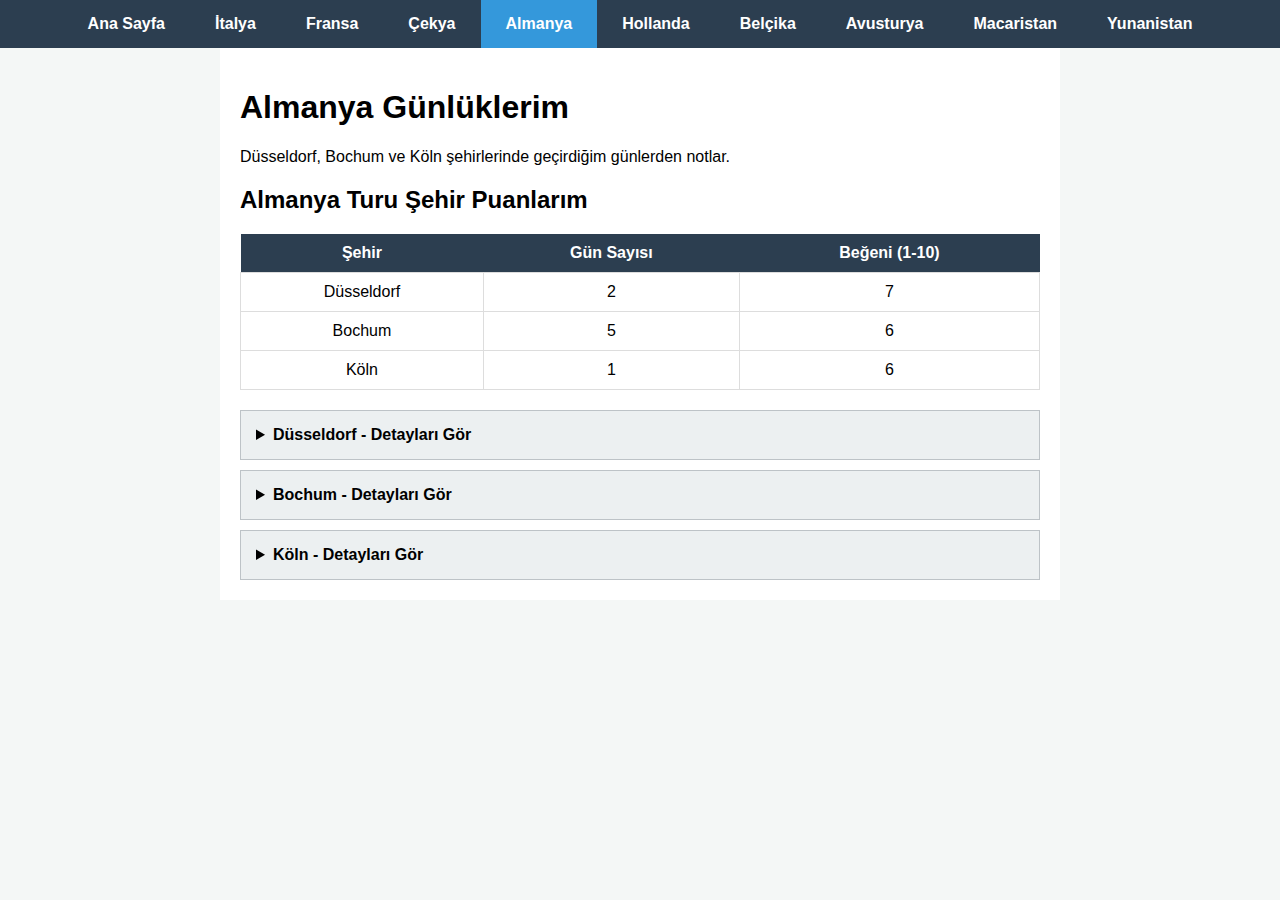
<file: html/almanya.html>
<!DOCTYPE html>
<html lang="tr">
<head>
    <meta charset="UTF-8">
    <title>Zeynep Azra - Almanya Günlüğü</title>
    <link rel="stylesheet" href="../style.css">
</head>
<body>
    <nav class="navbar">
        <a href="index.html">Ana Sayfa</a>
        <a href="italya.html">İtalya</a>
        <a href="fransa.html">Fransa</a>
        <a href="cekya.html">Çekya</a>
        <a href="almanya.html" class="active">Almanya</a>
        <a href="hollanda.html">Hollanda</a>
        <a href="belcika.html">Belçika</a>
        <a href="avusturya.html">Avusturya</a>
        <a href="macaristan.html">Macaristan</a>
        <a href="yunanistan.html">Yunanistan</a>
    </nav>

    <div class="container">
        <h1>Almanya Günlüklerim</h1>
        <p>Düsseldorf, Bochum ve Köln şehirlerinde geçirdiğim günlerden notlar.</p>

        <h2>Almanya Turu Şehir Puanlarım</h2>
        <table class="puan-tablosu">
            <thead>
                <tr class="baslik-satiri">
                    <th>Şehir</th>
                    <th>Gün Sayısı</th>
                    <th>Beğeni (1-10)</th>
                </tr>
            </thead>
            <tbody>
                <tr><td>Düsseldorf</td><td>2</td><td>7</td></tr>
                <tr><td>Bochum</td><td>5</td><td>6</td></tr>
                <tr><td>Köln</td><td>1</td><td>6</td></tr>
            </tbody>
        </table>

        <div class="sehir-rehberi">
            <details>
                <summary class="accordion">Düsseldorf - Detayları Gör</summary>
                <div class="panel"><p>Ren Nehri kıyısında yürümek ve Altstadt’ın dar sokaklarında kaybolmak için harika bir seçim. </p></div>
            </details>
            <details>
                <summary class="accordion">Bochum - Detayları Gör</summary>
                <div class="panel"><p>Yanında kaldığım aile Bochumda yaşadığı için Bochumda daha çok zaman geçirdim. Sakin bir şehir deneyimi yaşadım.</p></div>
            </details>
            <details>
                <summary class="accordion">Köln - Detayları Gör</summary>
                <div class="panel">
                    <p>Köln Katedrali ve çevresi gezimin en turistik noktalarıydı.</p>
                    <img src="../fotograf/koln-katedrali-gece.jpg" width="500" height="700" alt="Köln Katedrali Gece">
                    <img src="../fotograf/koln-hohenzollern-koprusu.jpg" width="500" height="700" alt="Köln Hohenzollern Köprüsü">
                    <img src="../fotograf/koln-noel-pazari.jpg" width="500" height="700" alt="Köln Noel Pazarı">
                    <img src="../fotograf/koln-katedrali-gunduz.jpg" width="500" height="700" alt="Köln Katedrali Gündüz">
                </div>
            </details>
        </div>
    </div>
</body>
</html>
</file>
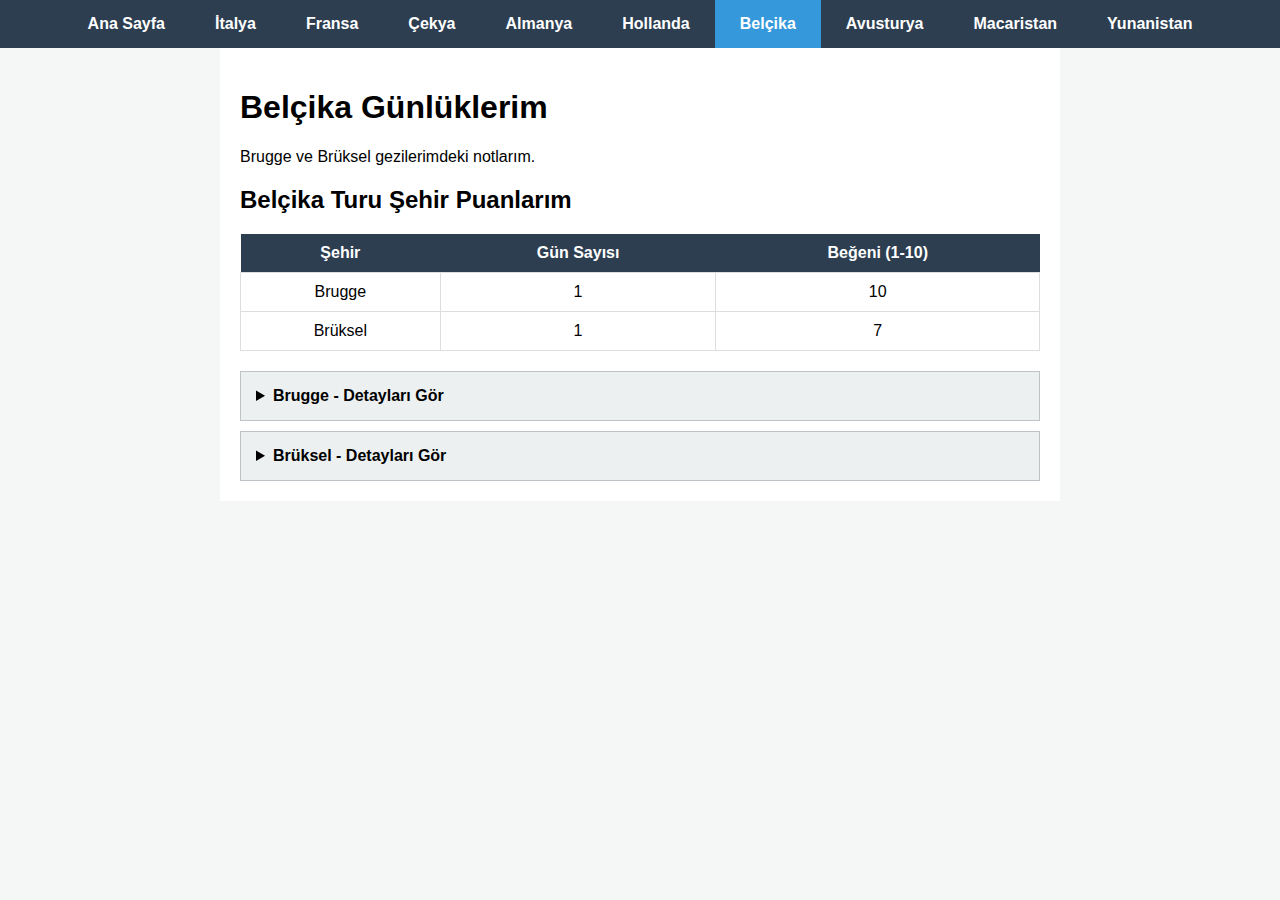
<file: html/belcika.html>
<!DOCTYPE html>
<html lang="tr">
<head>
    <meta charset="UTF-8">
    <title>Zeynep Azra - Belçika Günlüğü</title>
    <link rel="stylesheet" href="../style.css">
</head>
<body>
    <nav class="navbar">
        <a href="index.html">Ana Sayfa</a>
        <a href="italya.html">İtalya</a>
        <a href="fransa.html">Fransa</a>
        <a href="cekya.html">Çekya</a>
        <a href="almanya.html">Almanya</a>
        <a href="hollanda.html">Hollanda</a>
        <a href="belcika.html" class="active">Belçika</a>
        <a href="avusturya.html">Avusturya</a>
        <a href="macaristan.html">Macaristan</a>
        <a href="yunanistan.html">Yunanistan</a>
    </nav>

    <div class="container">
        <h1>Belçika Günlüklerim</h1>
        <p>Brugge ve Brüksel gezilerimdeki notlarım.</p>

        <h2>Belçika Turu Şehir Puanlarım</h2>
        <table class="puan-tablosu">
            <thead>
                <tr class="baslik-satiri">
                    <th>Şehir</th>
                    <th>Gün Sayısı</th>
                    <th>Beğeni (1-10)</th>
                </tr>
            </thead>
            <tbody>
                <tr><td>Brugge</td><td>1</td><td>10</td></tr>
                <tr><td>Brüksel</td><td>1</td><td>7</td></tr>
            </tbody>
        </table>

        <div class="sehir-rehberi">
            <details>
                <summary class="accordion">Brugge - Detayları Gör</summary>
                <div class="panel"><p>Brugge, tarihi dokusu ve kanallarıyla gördüğüm en güzel şehirlerdendi.</p></div>
            </details>
            <details>
                <summary class="accordion">Brüksel - Detayları Gör</summary>
                <div class="panel"><p>Şehir merkezindeki mimari ve meydanlar oldukça etkileyiciydi.</p></div>
            </details>
        </div>
    </div>
</body>
</html>
</file>
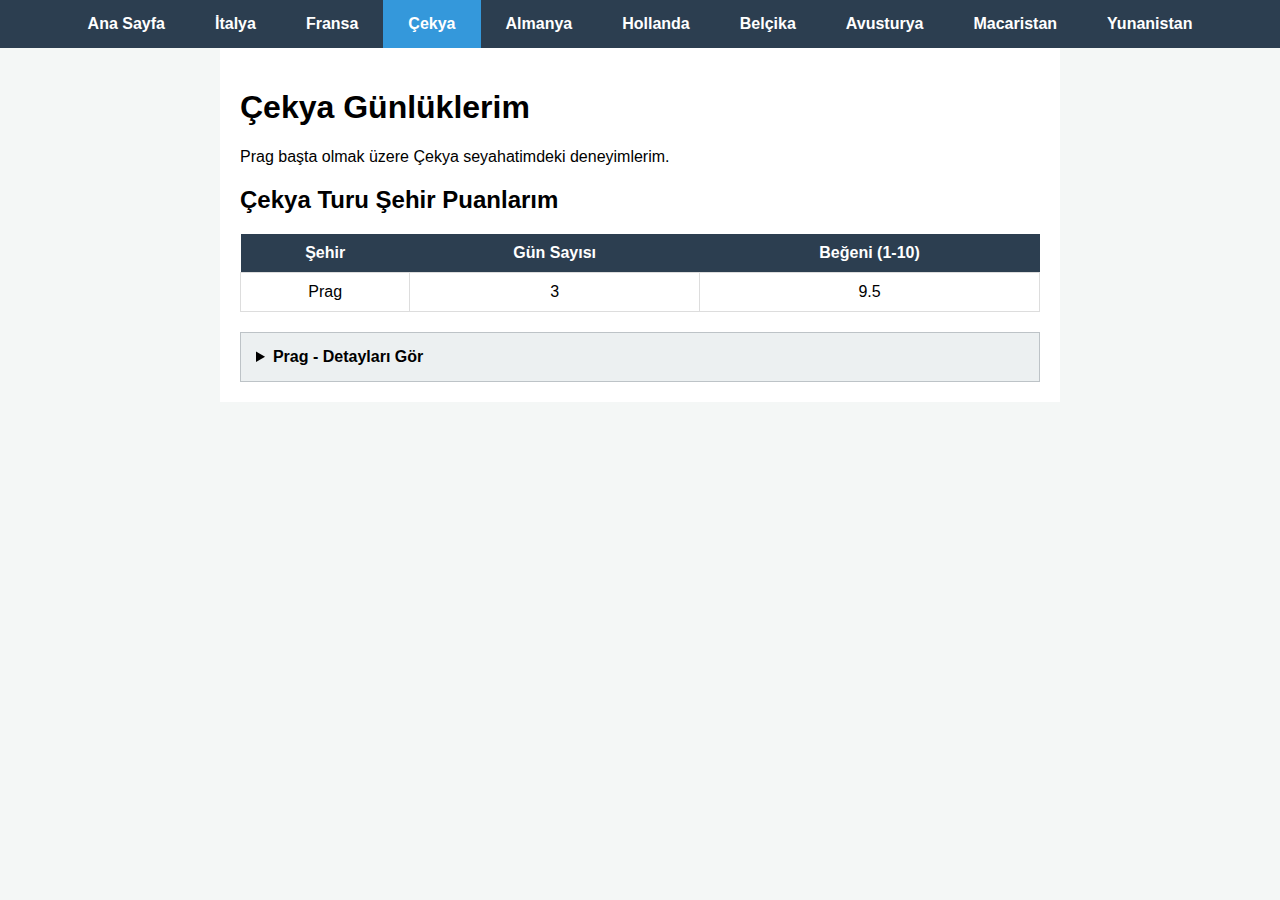
<file: html/cekya.html>
<!DOCTYPE html>
<html lang="tr">
<head>
    <meta charset="UTF-8">
    <title>Zeynep Azra - Çekya Günlüğü</title>
    <link rel="stylesheet" href="../style.css">
</head>
<body>
    <nav class="navbar">
        <a href="index.html">Ana Sayfa</a>
        <a href="italya.html">İtalya</a>
        <a href="fransa.html">Fransa</a>
        <a href="cekya.html" class="active">Çekya</a>
        <a href="almanya.html">Almanya</a>
        <a href="hollanda.html">Hollanda</a>
        <a href="belcika.html">Belçika</a>
        <a href="avusturya.html">Avusturya</a>
        <a href="macaristan.html">Macaristan</a>
        <a href="yunanistan.html">Yunanistan</a>
    </nav>

    <div class="container">
        <h1>Çekya Günlüklerim</h1>
        <p>Prag başta olmak üzere Çekya seyahatimdeki deneyimlerim.</p>

        <h2>Çekya Turu Şehir Puanlarım</h2>
        <table class="puan-tablosu">
            <thead>
                <tr class="baslik-satiri">
                    <th>Şehir</th>
                    <th>Gün Sayısı</th>
                    <th>Beğeni (1-10)</th>
                </tr>
            </thead>
            <tbody>
                <tr><td>Prag</td><td>3</td><td>9.5</td></tr>
            </tbody>
        </table>

        <div class="sehir-rehberi">
            <details>
                <summary class="accordion">Prag - Detayları Gör</summary>
                <div class="panel">
                    <p>Eski şehir meydanı, tarihi köprüler ve gotik mimari çok etkileyiciydi.</p>
                </div>
            </details>
        </div>
    </div>
</body>
</html>
</file>
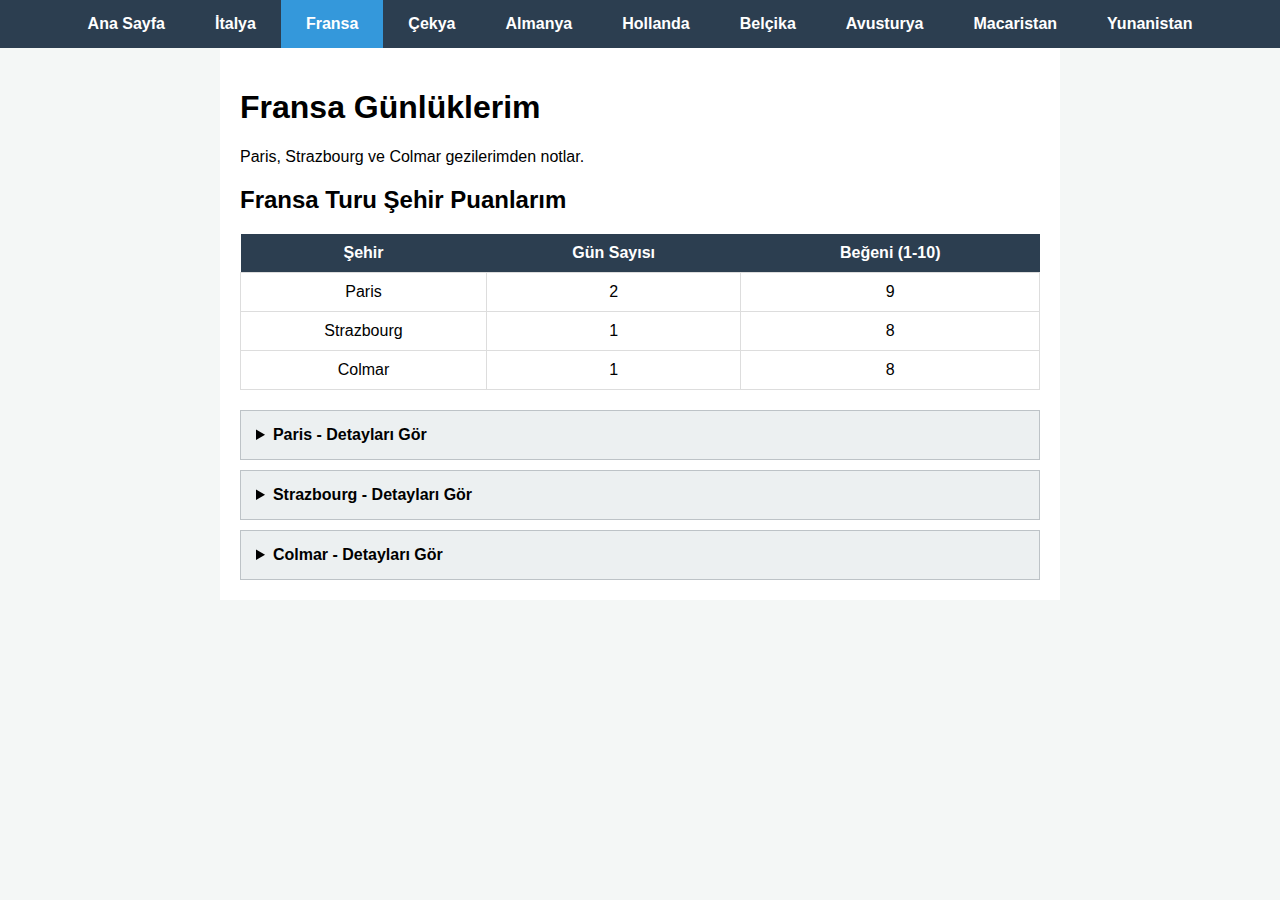
<file: html/fransa.html>
<!DOCTYPE html>
<html lang="tr">
<head>
    <meta charset="UTF-8">
    <title>Zeynep Azra - Fransa Günlüğü</title>
    <link rel="stylesheet" href="../style.css">
</head>
<body>
    <nav class="navbar">
        <a href="index.html">Ana Sayfa</a>
        <a href="italya.html">İtalya</a>
        <a href="fransa.html" class="active">Fransa</a>
        <a href="cekya.html">Çekya</a>
        <a href="almanya.html">Almanya</a>
        <a href="hollanda.html">Hollanda</a>
        <a href="belcika.html">Belçika</a>
        <a href="avusturya.html">Avusturya</a>
        <a href="macaristan.html">Macaristan</a>
        <a href="yunanistan.html">Yunanistan</a>
    </nav>

    <div class="container">
        <h1>Fransa Günlüklerim</h1>
        <p>Paris, Strazbourg ve Colmar gezilerimden notlar.</p>

        <h2>Fransa Turu Şehir Puanlarım</h2>
        <table class="puan-tablosu">
            <thead>
                <tr class="baslik-satiri">
                    <th>Şehir</th>
                    <th>Gün Sayısı</th>
                    <th>Beğeni (1-10)</th>
                </tr>
            </thead>
            <tbody>
                <tr><td>Paris</td><td>2</td><td>9</td></tr>
                <tr><td>Strazbourg</td><td>1</td><td>8</td></tr>
                <tr><td>Colmar</td><td>1</td><td>8</td></tr>
            </tbody>
        </table>

        <div class="sehir-rehberi">
            <details>
                <summary class="accordion">Paris - Detayları Gör</summary>
                <div class="panel">
                    <p>Paris'te sanat, mimari ve sokak atmosferiyle dolu iki gün geçirdim.</p>
                </div>
            </details>
            <details>
                <summary class="accordion">Strazbourg - Detayları Gör</summary>
                <div class="panel">
                    <p>Tarihi merkez ve kanal çevresi yürüyüş için çok keyifliydi.</p>
                </div>
            </details>
            <details>
                <summary class="accordion">Colmar - Detayları Gör</summary>
                <div class="panel">
                    <p>Renkli evleri ve sakin sokaklarıyla masalsı bir şehirdi.</p>
                </div>
            </details>
        </div>
    </div>
</body>
</html>
</file>
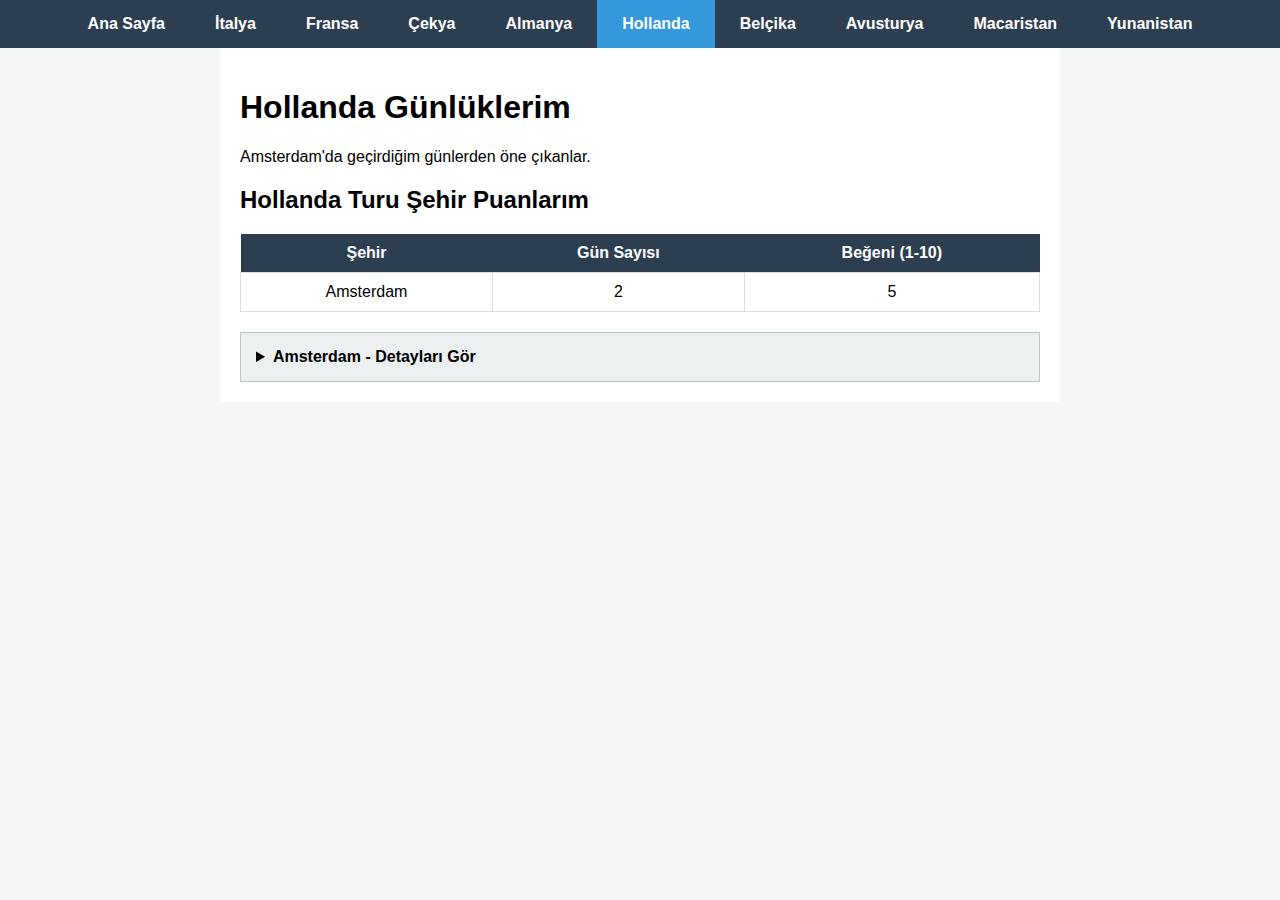
<file: html/hollanda.html>
<!DOCTYPE html>
<html lang="tr">
<head>
    <meta charset="UTF-8">
    <title>Zeynep Azra - Hollanda Günlüğü</title>
    <link rel="stylesheet" href="../style.css">
</head>
<body>
    <nav class="navbar">
        <a href="index.html">Ana Sayfa</a>
        <a href="italya.html">İtalya</a>
        <a href="fransa.html">Fransa</a>
        <a href="cekya.html">Çekya</a>
        <a href="almanya.html">Almanya</a>
        <a href="hollanda.html" class="active">Hollanda</a>
        <a href="belcika.html">Belçika</a>
        <a href="avusturya.html">Avusturya</a>
        <a href="macaristan.html">Macaristan</a>
        <a href="yunanistan.html">Yunanistan</a>
    </nav>

    <div class="container">
        <h1>Hollanda Günlüklerim</h1>
        <p>Amsterdam'da geçirdiğim günlerden öne çıkanlar.</p>

        <h2>Hollanda Turu Şehir Puanlarım</h2>
        <table class="puan-tablosu">
            <thead>
                <tr class="baslik-satiri">
                    <th>Şehir</th>
                    <th>Gün Sayısı</th>
                    <th>Beğeni (1-10)</th>
                </tr>
            </thead>
            <tbody>
                <tr><td>Amsterdam</td><td>2</td><td>5</td></tr>
            </tbody>
        </table>

        <div class="sehir-rehberi">
            <details>
                <summary class="accordion">Amsterdam - Detayları Gör</summary>
                <div class="panel">
                    <p>Kanallar, bisiklet kültürüyle keyifli bir rotaydı. Olumsuz özellikleri daha ağır bassa da farklı bir deneyimdi.</p>
                </div>
            </details>
        </div>
    </div>
</body>
</html>
</file>
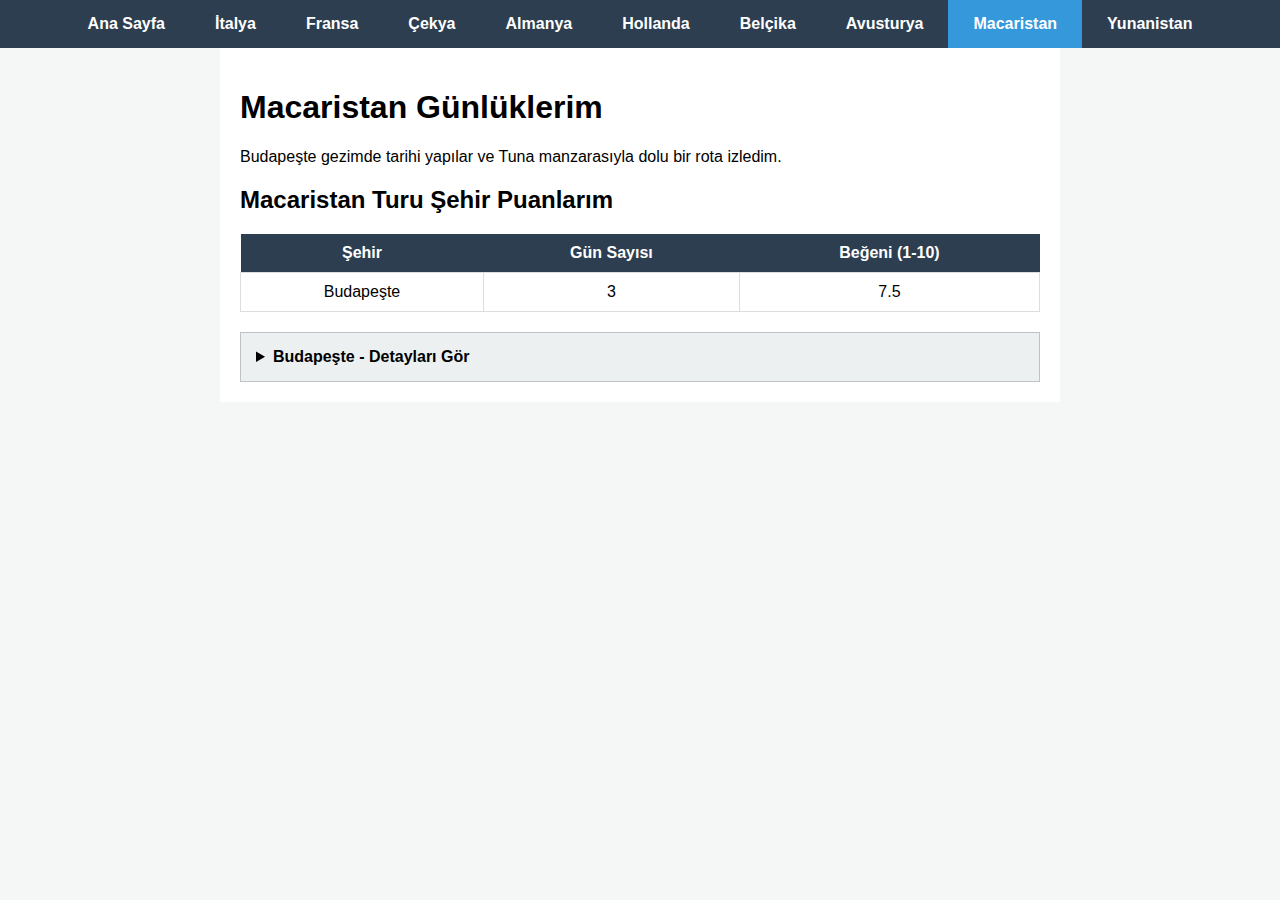
<file: html/macaristan.html>
<!DOCTYPE html>
<html lang="tr">
<head>
    <meta charset="UTF-8">
    <title>Zeynep Azra - Macaristan Günlüğü</title>
    <link rel="stylesheet" href="../style.css">
</head>
<body>
    <nav class="navbar">
        <a href="index.html">Ana Sayfa</a>
        <a href="italya.html">İtalya</a>
        <a href="fransa.html">Fransa</a>
        <a href="cekya.html">Çekya</a>
        <a href="almanya.html">Almanya</a>
        <a href="hollanda.html">Hollanda</a>
        <a href="belcika.html">Belçika</a>
        <a href="avusturya.html">Avusturya</a>
        <a href="macaristan.html" class="active">Macaristan</a>
        <a href="yunanistan.html">Yunanistan</a>
    </nav>

    <div class="container">
        <h1>Macaristan Günlüklerim</h1>
        <p>Budapeşte gezimde tarihi yapılar ve Tuna manzarasıyla dolu bir rota izledim.</p>

        <h2>Macaristan Turu Şehir Puanlarım</h2>
        <table class="puan-tablosu">
            <thead>
                <tr class="baslik-satiri">
                    <th>Şehir</th>
                    <th>Gün Sayısı</th>
                    <th>Beğeni (1-10)</th>
                </tr>
            </thead>
            <tbody>
                <tr><td>Budapeşte</td><td>3</td><td>7.5</td></tr>
            </tbody>
        </table>

        <div class="sehir-rehberi">
            <details>
                <summary class="accordion">Budapeşte - Detayları Gör</summary>
                <div class="panel"><p>Parlamento binası, zincir köprü ve şehir manzarası...</p></div>
            </details>
        </div>
    </div>
</body>
</html>
</file>
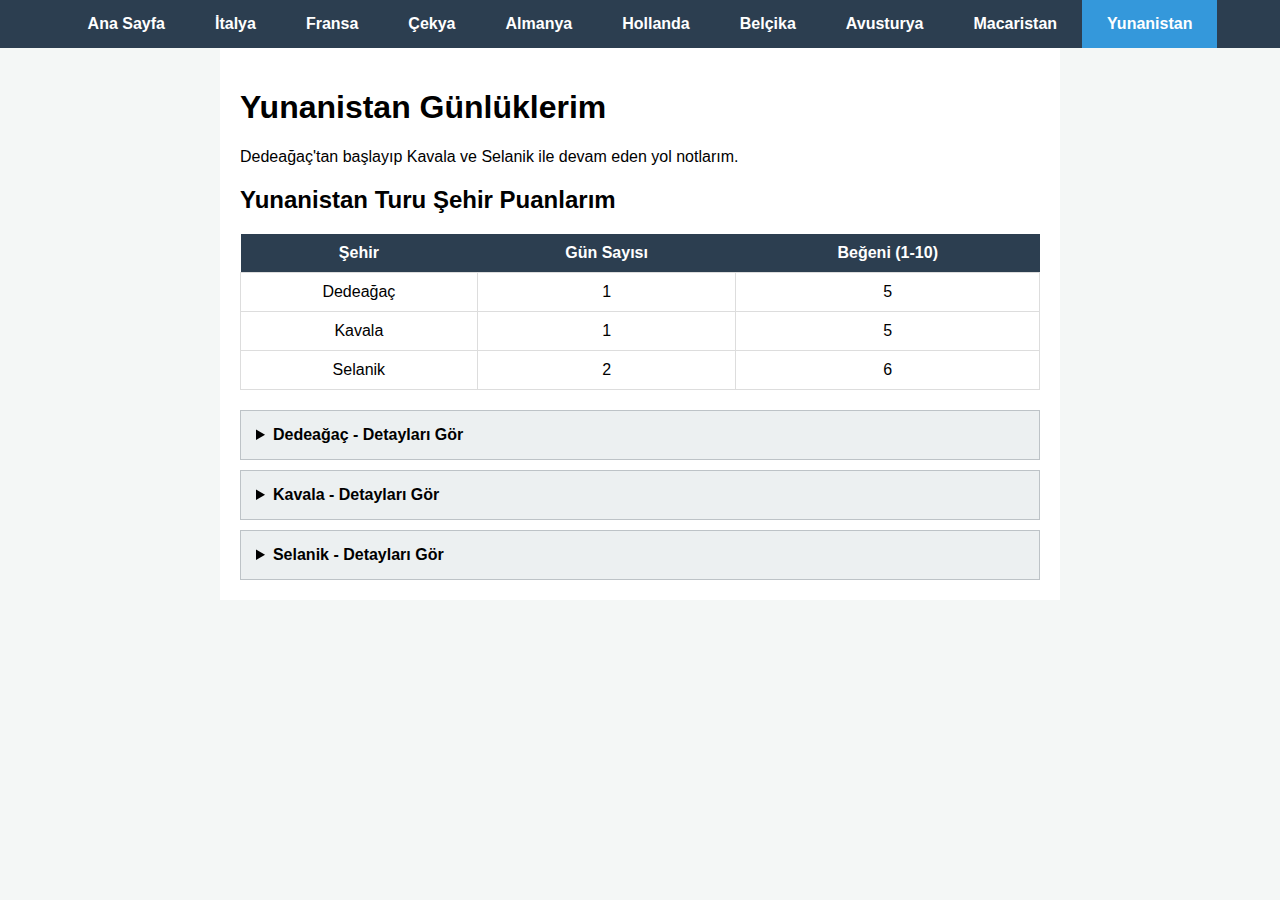
<file: html/yunanistan.html>
<!DOCTYPE html>
<html lang="tr">
<head>
    <meta charset="UTF-8">
    <title>Zeynep Azra - Yunanistan Günlüğü</title>
    <link rel="stylesheet" href="../style.css">
</head>
<body>
    <nav class="navbar">
        <a href="index.html">Ana Sayfa</a>
        <a href="italya.html">İtalya</a>
        <a href="fransa.html">Fransa</a>
        <a href="cekya.html">Çekya</a>
        <a href="almanya.html">Almanya</a>
        <a href="hollanda.html">Hollanda</a>
        <a href="belcika.html">Belçika</a>
        <a href="avusturya.html">Avusturya</a>
        <a href="macaristan.html">Macaristan</a>
        <a href="yunanistan.html" class="active">Yunanistan</a>
    </nav>

    <div class="container">
        <h1>Yunanistan Günlüklerim</h1>
        <p>Dedeağaç'tan başlayıp Kavala ve Selanik ile devam eden yol notlarım.</p>

        <h2>Yunanistan Turu Şehir Puanlarım</h2>
        <table class="puan-tablosu">
            <thead>
                <tr class="baslik-satiri">
                    <th>Şehir</th>
                    <th>Gün Sayısı</th>
                    <th>Beğeni (1-10)</th>
                </tr>
            </thead>
            <tbody>
                <tr><td>Dedeağaç</td><td>1</td><td>5</td></tr>
                <tr><td>Kavala</td><td>1</td><td>5</td></tr>
                <tr><td>Selanik</td><td>2</td><td>6</td></tr>
            </tbody>
        </table>

        <div class="sehir-rehberi">
            <details>
                <summary class="accordion">Dedeağaç - Detayları Gör</summary>
                <div class="panel"><p>Sahil yürüyüşü ve sakin şehir yapısıyla güzel bir başlangıçtı.</p></div>
            </details>
            <details>
                <summary class="accordion">Kavala - Detayları Gör</summary>
                <div class="panel"><p>Deniz manzarası ve tarihi sokaklarıyla keyifli bir duraktı.</p></div>
            </details>
            <details>
                <summary class="accordion">Selanik - Detayları Gör</summary>
                <div class="panel"><p>Canlı şehir atmosferi, Atatürk'ün evi, sahil hattı ve lezzetli mutfağıyla öne çıkıyor.</p></div>
            </details>
        </div>
    </div>
</body>
</html>
</file>
<file: style.css>
body {
    background-color: #f4f7f6;
    font-family: 'Segoe UI', Tahoma, Geneva, Verdana, sans-serif;
    margin: 0;
    padding: 0;
}

.container {
    max-width: 800px;
    margin: 0 auto;
    padding: 20px;
    background: white;
}

.navbar {
    background-color: #2c3e50;
    display: flex;
    justify-content: center;
}

.navbar a {
    color: white;
    padding: 15px 25px;
    text-decoration: none;
    font-weight: bold;
}

.navbar a:hover, .navbar a.active {
    background-color: #3498db;
}

summary {
    padding: 15px;
    background-color: #ecf0f1;
    border: 1px solid #bdc3c7;
    cursor: pointer;
    font-weight: bold;
    margin-top: 10px;
}

summary:hover {
    background-color: #d5dbdb;
}

.panel-icerik {
    padding: 15px;
    border: 1px solid #bdc3c7;
    border-top: none;
}

/* Tablo */
.puan-tablosu {
    width: 100%;
    border-collapse: collapse;
    margin: 20px 0;
}

.puan-tablosu th {
    background-color: #2c3e50;
    color: white;
    padding: 10px;
}

.puan-tablosu td {
    border: 1px solid #ddd;
    padding: 10px;
    text-align: center;
}

.profil-alani {
    display: flex;
    align-items: center;
    gap: 20px;
    margin-bottom: 30px;
}

.profil-foto {
    width: 150px;
    height: 150px;
    border-radius: 50%;
    object-fit: cover;
    border: 3px solid #3498db;
}

.tanitim-metni p {
    font-size: 1.1em;
    color: #2c3e50;
}

hr {
    border: 0;
    height: 1px;
    background: #ddd;
    margin: 40px 0;
}
</file>
